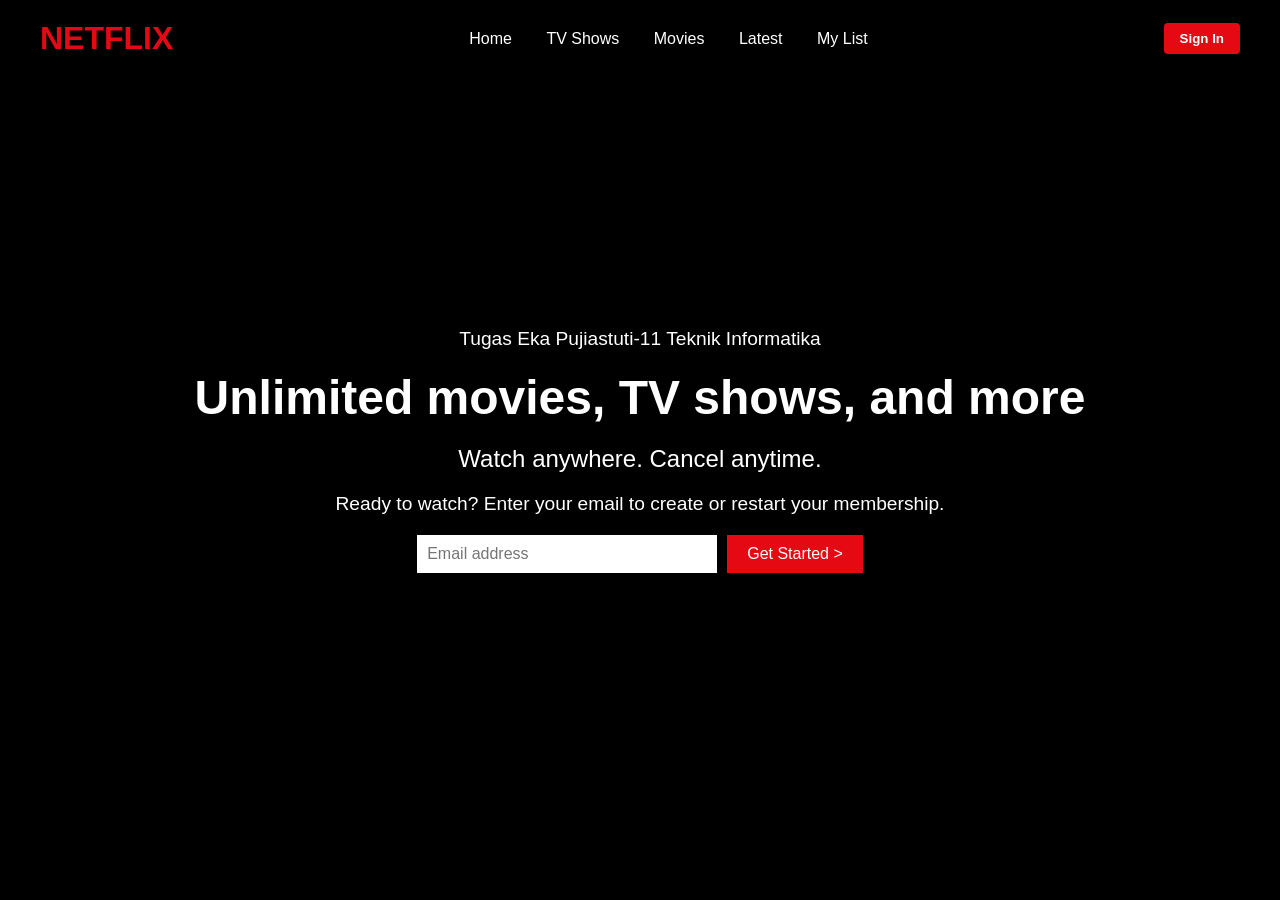
<file: index.html>
<!DOCTYPE html>
<html lang="id">
<head>
  <meta charset="UTF-8" />
  <meta name="viewport" content="width=device-width, initial-scale=1.0" />
  <title>Netflix Clone</title>
  <link rel="stylesheet" href="style.css" />
  <style>
    footer {
      text-align: center;
      padding: 20px;
      color: #aaa;
      font-size: 0.9rem;
      background-color: #111;
    }
  </style>
</head>
<body>
  <header class="main-header">
    <div class="logo">NETFLIX</div>
    <nav class="main-nav">
      <a href="#">Home</a>
      <a href="#">TV Shows</a>
      <a href="#">Movies</a>
      <a href="#">Latest</a>
      <a href="#">My List</a>
    </nav>
   
    <div class="auth-buttons">
      <button class="signin">Sign In</button>
    </div>
  </header>

  <section class="hero">
    <div class="hero-content">
         <b></b><p>Tugas Eka Pujiastuti-11 Teknik Informatika</p></b>
      <h1>Unlimited movies, TV shows, and more</h1>
      <h2>Watch anywhere. Cancel anytime.</h2>
      <p>Ready to watch? Enter your email to create or restart your membership.</p>
      <form class="email-form" action="film.html" method="GET">
        <input type="email" placeholder="Email address" required />
        <button type="submit">Get Started ></button>
      </form>
    </div>
  </section>


  
</body>
</html>
</file>
<file: style.css>
* {
  margin: 0;
  padding: 0;
  box-sizing: border-box;
}

body {
  font-family: 'Helvetica Neue', Helvetica, Arial, sans-serif;
  background-color: #000;
  color: #fff;
}

.main-header {
  display: flex;
  justify-content: space-between;
  align-items: center;
  padding: 20px 40px;
  position: absolute;
  width: 100%;
  z-index: 10;
}

.logo {
  font-size: 2rem;
  font-weight: bold;
  color: #e50914;
}

.main-nav a {
  color: white;
  margin: 0 15px;
  text-decoration: none;
  font-weight: 500;
}

.auth-buttons .signin {
  background-color: #e50914;
  color: white;
  padding: 8px 16px;
  border: none;
  border-radius: 4px;
  font-weight: bold;
  cursor: pointer;
}

.hero {
  height: 100vh;
  background: linear-gradient(to top, rgba(0,0,0,0.9) 10%, rgba(0,0,0,0.3) 50%), url('https://assets.nflxext.com/ffe/siteui/vlv3/40b3e72c-e0e3-4b47-b7ae-cd77a25b90f1/1e4aaf42-6d80-4a9e-a1c7-8df2f2081108/ID-id-20230626-popsignuptwoweeks-perspective_alpha_website_large.jpg') no-repeat center center/cover;
  display: flex;
  justify-content: center;
  align-items: center;
  text-align: center;
  padding: 0 20px;
}

.hero-content h1 {
  font-size: 3rem;
  margin-bottom: 20px;
}

.hero-content h2 {
  font-size: 1.5rem;
  margin-bottom: 20px;
  font-weight: normal;
}

.hero-content p {
  font-size: 1.2rem;
  margin-bottom: 20px;
}

.email-form {
  display: flex;
  flex-wrap: wrap;
  justify-content: center;
}

.email-form input {
  padding: 10px;
  width: 300px;
  max-width: 100%;
  border: none;
  outline: none;
  font-size: 1rem;
  margin-right: 10px;
}

.email-form button {
  background-color: #e50914;
  border: none;
  color: white;
  padding: 10px 20px;
  font-size: 1rem;
  cursor: pointer;
}
</file>
